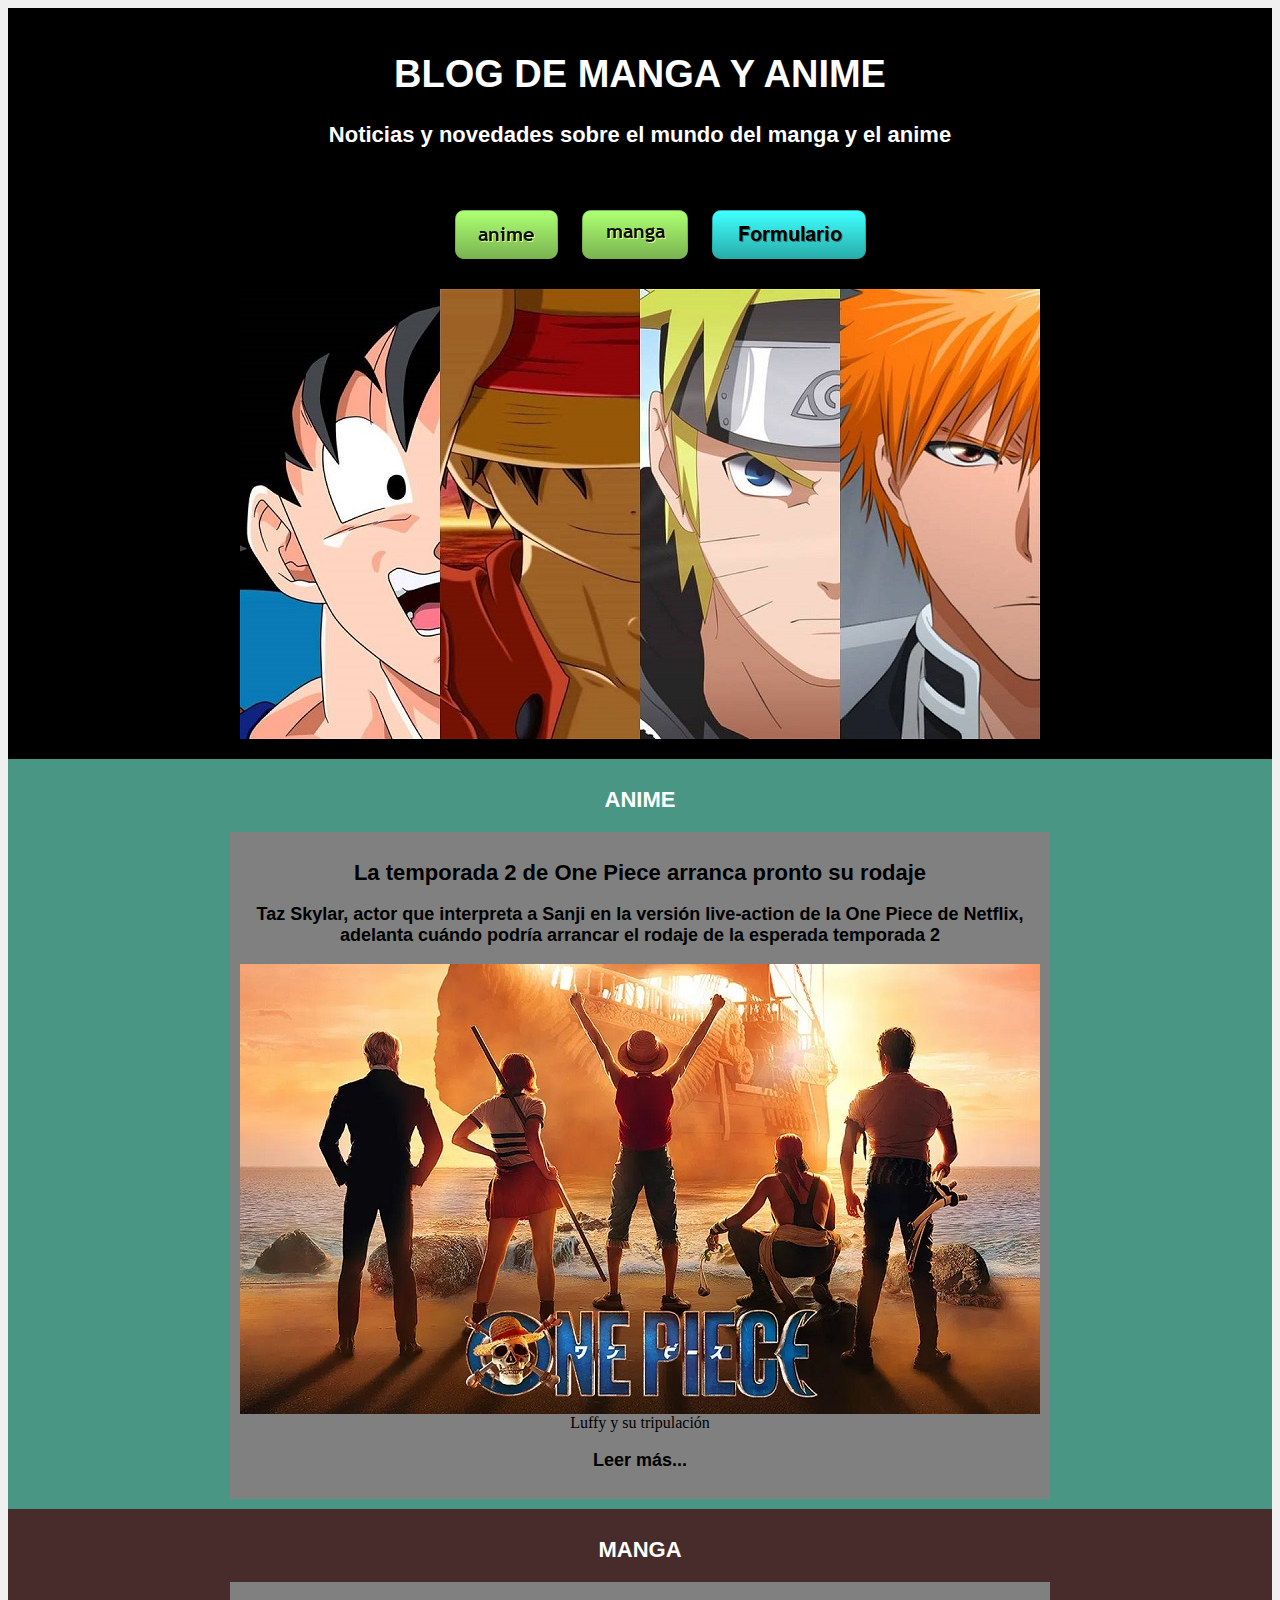
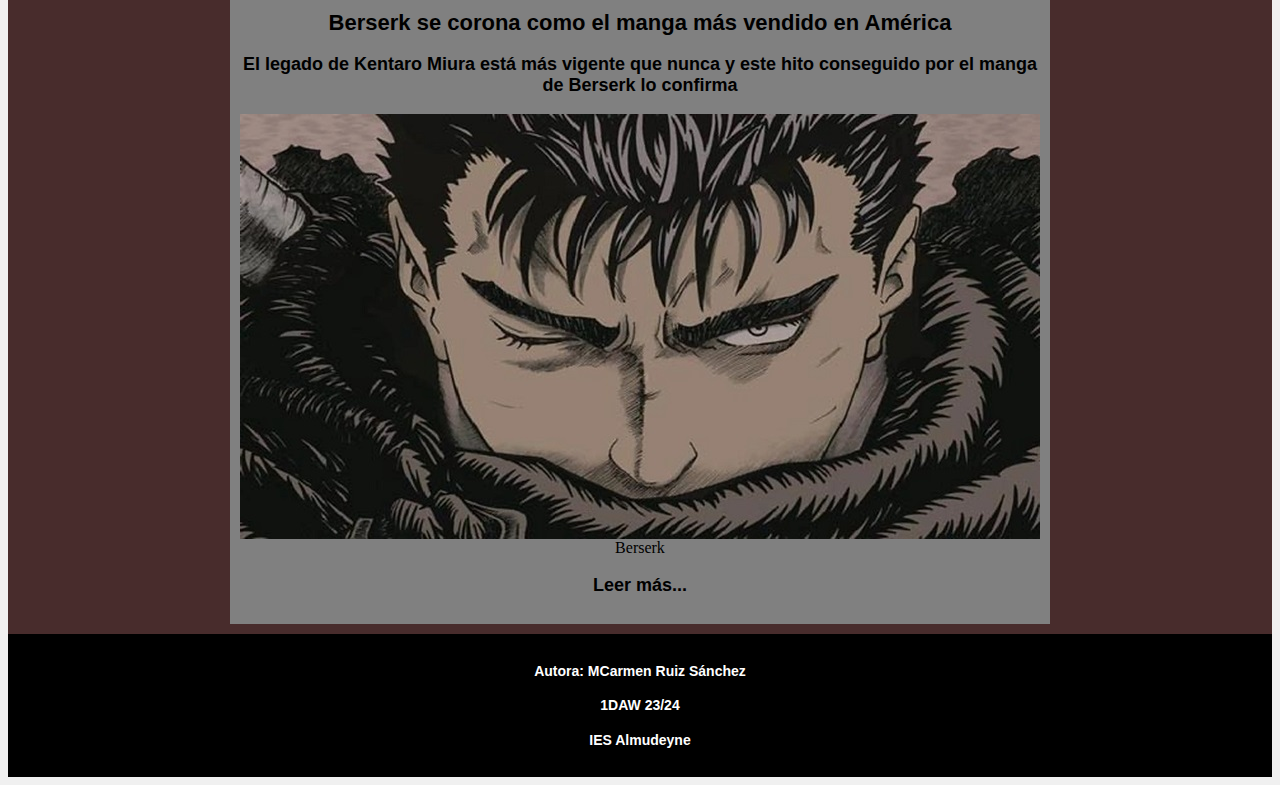
<file: index.html>
<!DOCTYPE html>
<html lang="es">
  <head>
    <meta charset="UTF-8">
    <meta name="viewport" content="width=device-width, initial-scale=1.0">
    <meta name="author" content="MCarmen Ruiz Sánchez">
    <meta name="robots" content="index,follow">
    <meta name="description" content="página con etiquetas y estilos para practicar">
    <meta name="keywords" content="etiquetas, html, estilos, css, repaso, examen">
    <title>Proyecto Repaso</title>
    <link rel="icon" href="./icons/libro.png" type="icon/png" sizes="16x16">
    <link rel="stylesheet" href="./css/style.css">
  </head>
  <body>
    <header>
      <h1>BLOG DE MANGA Y ANIME</h1>
      <h2>Noticias y novedades sobre el mundo del manga y el anime</h2>
      <br>
      <nav>
        <ul class="nav-links">
          <li><a href="#anime"><img src="./buttons/button_anime.png" alt="boton anime"></a></li>
          <li><a href="#manga"><img src="./buttons/button_manga.png" alt="boton manga"></a></li>
          <li><a href="./articles/formulario.html"><img src="./buttons/button_formulario.png" alt="boton formulario"></a></li>
        </ul>
        
      </nav>
      <figure>
        <picture>
          <source media="(max-width: 799px)" srcset="./images/imagen_cabecera_blog_400px.jpg">
          <source media="(min-width: 800px)" srcset="./images/imagen_cabecera_blog_800px.jpg">
          <img src="./images/imagen_cabecera_blog_800px.jpg" alt="Imagen portada blog">
        </picture>
      </figure>
    </header>

    <main>
      <section id="anime">
        <h2>ANIME</h2>
        <article  class="noticiaIndex">
          <a href="./articles/onepiece_anime.html" id="onepiece">
            <h2>La temporada 2 de One Piece arranca pronto su rodaje</h2>
            <h3>
              Taz Skylar, actor que interpreta a Sanji en la versión live-action
              de la One Piece de Netflix, adelanta cuándo podría arrancar el
              rodaje de la esperada temporada 2
            </h3>
          </a>
          <a href="./articles/onepiece_anime.html">
            <figure>
                <picture>
                  <source media="(max-width: 799px)" srcset="./images/one-piece_400px.jpg">
                  <source media="(min-width: 800px)" srcset="./images/one-piece_800px.jpg">
                  <img src="./images/one-piece_800px.jpg" alt="imagen one piece">
                </picture>
                <figcaption style="text-align: center;">Luffy y su tripulación</figcaption>
              </figure>
          </a>
          <a href="./articles/onepiece_anime.html">
            <h3>Leer más...</h3>
          </a>
        </article>
      </section>

      <section id="manga">
        <h2>MANGA</h2>
        <article  class="noticiaIndex">
            <a href="./articles/berserk_manga.html"><h2>Berserk se corona como el manga más vendido en América</h2>
            <h3>El legado de Kentaro Miura está más vigente que nunca y este hito
                conseguido por el manga de Berserk lo confirma</h3></a>
            <a href="./articles/berserk_manga.html">
                <figure>
                    <picture>
                      <source media="(max-width: 799px)" srcset="./images/berserk_400px.jpg">
                      <source media="(min-width: 800px)" srcset="./images/berserk_800px.jpg">
                      <img src="./images/berserk_800px.jpg" alt="imagen berserk">
                    </picture>
                    <figcaption style="text-align: center">Berserk</figcaption>
                  </figure>
            </a>
            <a href="./articles/berserk_manga.html"><h3>Leer más...</h3></a>
        </article>
      </section>
    </main>

    <footer>
        <h4>Autora: MCarmen Ruiz Sánchez</h4>
        <h4>1DAW 23/24</h4>
        <h4>IES Almudeyne</h4>
    </footer>
  </body>
</html>
</file>
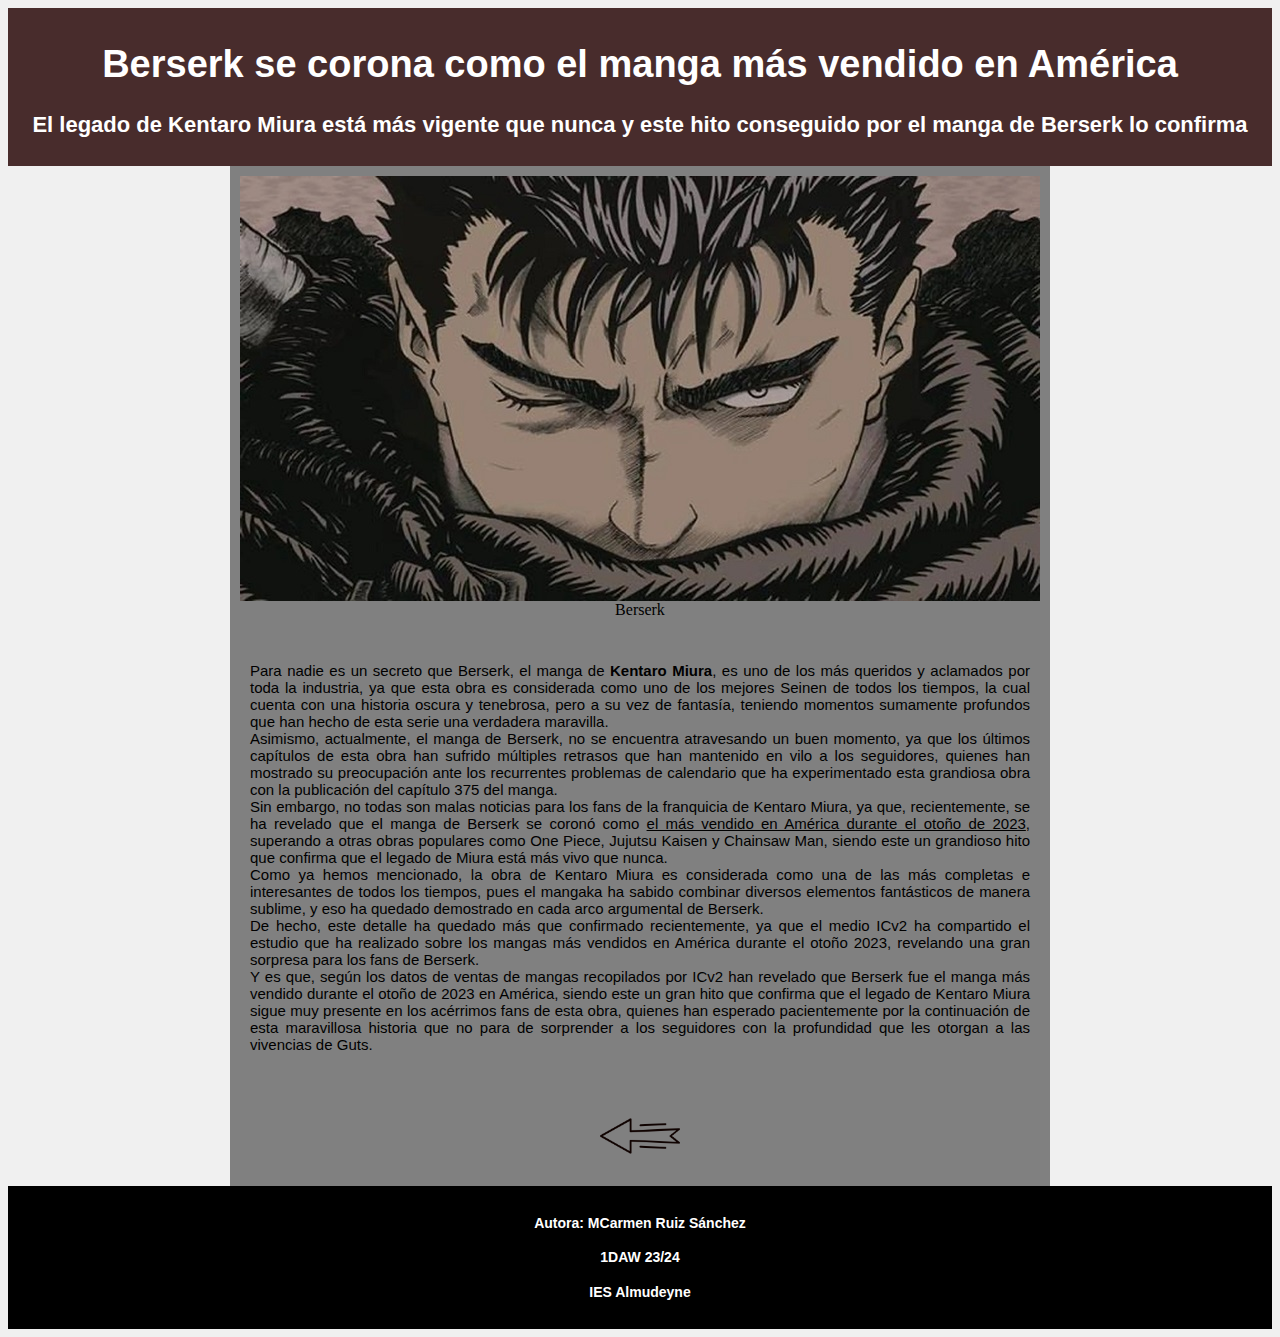
<file: articles/berserk_manga.html>
<!DOCTYPE html>
<html lang="en">
  <head>
    <meta charset="UTF-8">
    <meta name="viewport" content="width=device-width, initial-scale=1.0">
    <meta name="robots" content="index,follow">
    <meta name="author" content="MCarmen Ruiz Sánchez">
    <meta name="description" content="noticia manga berserk">
    <meta name="keywords" content="manga, berserk, América, más vendido">
    <title>Berserk</title>
    <link rel="icon" href="../icons/libro.png" type="icons/png" sizes="16x16">
    <link rel="stylesheet" href="../css/style.css">
  </head>
  <body>
    <header id="manga">
      <h1>Berserk se corona como el manga más vendido en América</h1>
      <h2>
        El legado de Kentaro Miura está más vigente que nunca y este hito
        conseguido por el manga de Berserk lo confirma
      </h2>
    </header>
    <main>
      <article class="noticia">
        <figure>
          <picture>
            <source media="(max-width: 799px)" srcset="../images/berserk_400px.jpg">
            <source media="(min-width: 800px)" srcset="../images/berserk_800px.jpg">
            <img src="../images/berserk_800px.jpg" alt="imagen berserk">
          </picture>
          <figcaption style="text-align: center">Berserk</figcaption>
        </figure>
        <br>
        <p>
          Para nadie es un secreto que Berserk, el manga de
          <strong>Kentaro Miura</strong>, es uno de los más queridos y aclamados
          por toda la industria, ya que esta obra es considerada como uno de los
          mejores Seinen de todos los tiempos, la cual cuenta con una historia
          oscura y tenebrosa, pero a su vez de fantasía, teniendo momentos
          sumamente profundos que han hecho de esta serie una verdadera
          maravilla. <br>Asimismo, actualmente, el manga de Berserk, no se
          encuentra atravesando un buen momento, ya que los últimos capítulos de
          esta obra han sufrido múltiples retrasos que han mantenido en vilo a
          los seguidores, quienes han mostrado su preocupación ante los
          recurrentes problemas de calendario que ha experimentado esta
          grandiosa obra con la publicación del capítulo 375 del manga.
          <br>Sin embargo, no todas son malas noticias para los fans de la
          franquicia de Kentaro Miura, ya que, recientemente, se ha revelado que
          el manga de Berserk se coronó como
          <u>el más vendido en América durante el otoño de 2023</u>, superando a
          otras obras populares como One Piece, Jujutsu Kaisen y Chainsaw Man,
          siendo este un grandioso hito que confirma que el legado de Miura está
          más vivo que nunca. <br>Como ya hemos mencionado, la obra de Kentaro
          Miura es considerada como una de las más completas e interesantes de
          todos los tiempos, pues el mangaka ha sabido combinar diversos
          elementos fantásticos de manera sublime, y eso ha quedado demostrado
          en cada arco argumental de Berserk. <br>De hecho, este detalle ha
          quedado más que confirmado recientemente, ya que el medio ICv2 ha
          compartido el estudio que ha realizado sobre los mangas más vendidos
          en América durante el otoño 2023, revelando una gran sorpresa para los
          fans de Berserk. <br>Y es que, según los datos de ventas de mangas
          recopilados por ICv2 han revelado que Berserk fue el manga más vendido
          durante el otoño de 2023 en América, siendo este un gran hito que
          confirma que el legado de Kentaro Miura sigue muy presente en los
          acérrimos fans de esta obra, quienes han esperado pacientemente por la
          continuación de esta maravillosa historia que no para de sorprender a
          los seguidores con la profundidad que les otorgan a las vivencias de
          Guts.
        </p>
        <br>
        <a href="../index.html#berserk"><img src="../icons/flecha-volver.png" alt="volver" width="80px" style="display: block; margin: auto"></a>
      </article>
    </main>
    <footer>
        <h4>Autora: MCarmen Ruiz Sánchez</h4>
        <h4>1DAW 23/24</h4>
        <h4>IES Almudeyne</h4>
    </footer>
  </body>
</html>
</file>
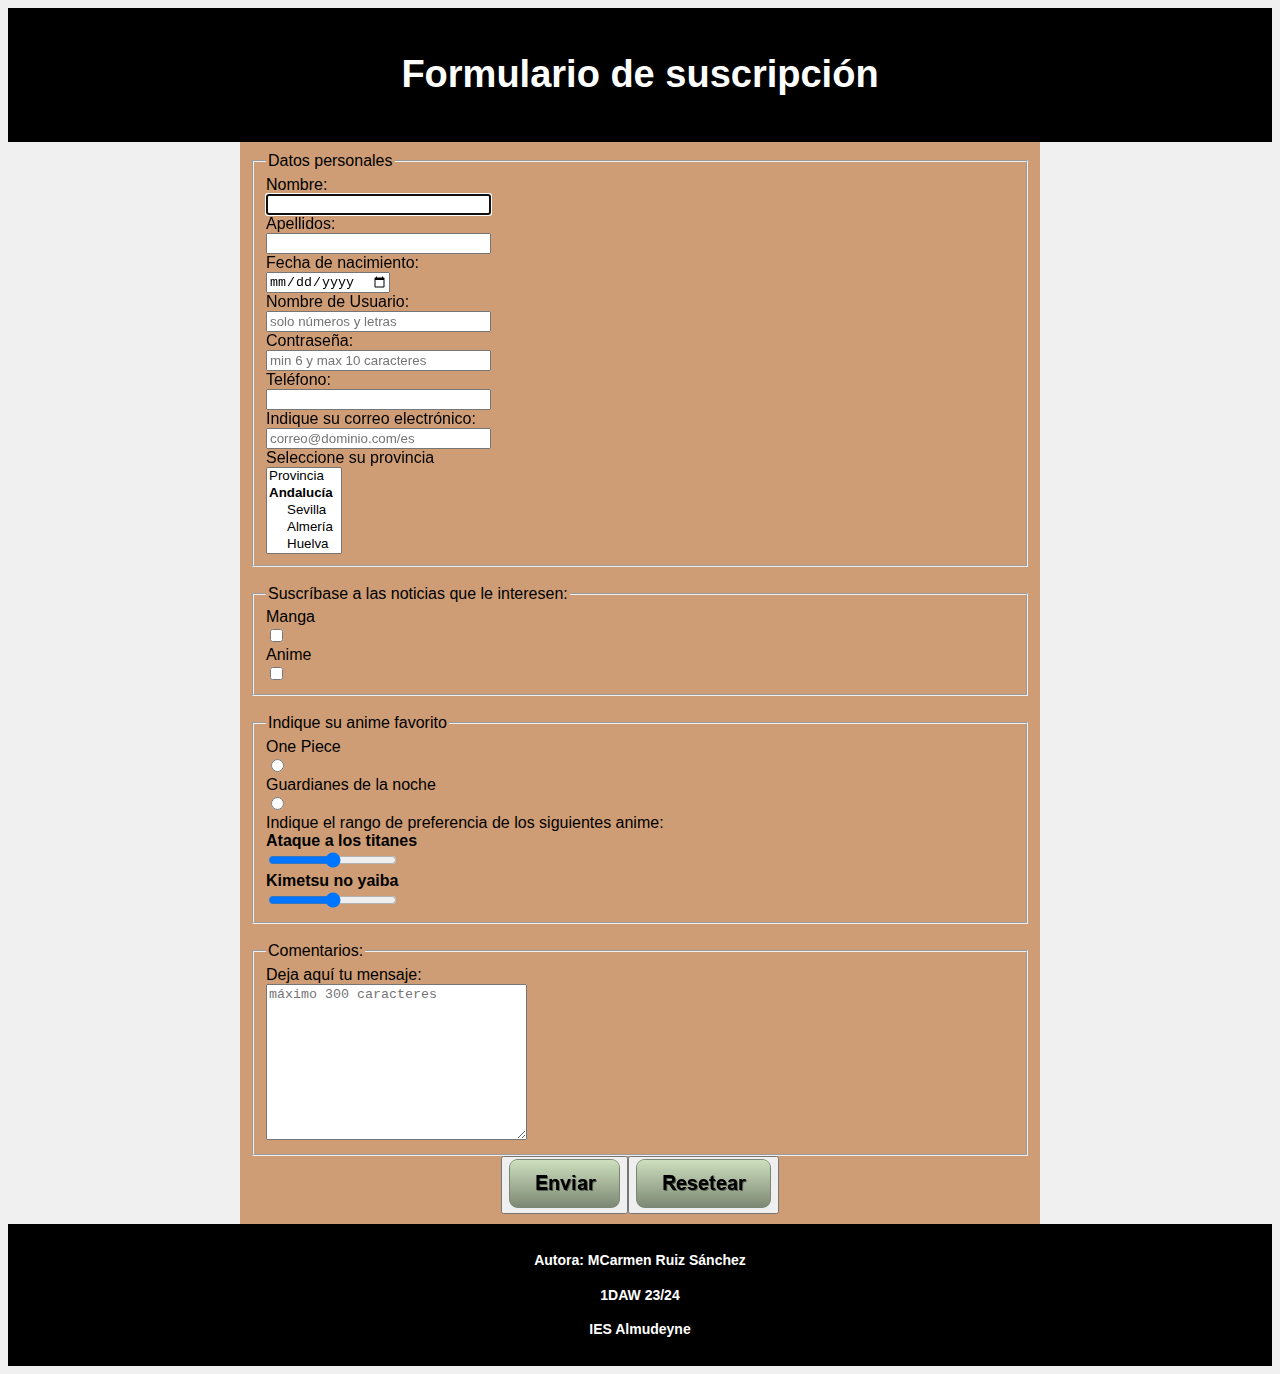
<file: articles/formulario.html>
<!DOCTYPE html>
<html lang="es">
  <head>
    <meta charset="UTF-8">
    <meta name="viewport" content="width=device-width, initial-scale=1.0">
    <meta name="robots" content="index,follow">
    <meta name="author" content="MCarmen Ruiz Sánchez">
    <meta name="description" content="formulario de suscripción al blog">
    <meta name="keywords" content="formulario, datos, suscripcion">
    <title>Formulario</title>
    <link rel="stylesheet" href="../css/style.css">
    <link rel="icon" href="../icons/libro.png" type="icons/png" sizes="16x16">
  </head>
  <body>
    <header id="formulario">
      <h1>Formulario de suscripción</h1>
    </header>

    <main>
        <form id="formulario" name="formulario_suscripcion" action="mailto:mcarmen.rs79@gmail.com" method="post" target="_blank" enctype="text/plain">
      
            <fieldset>
                <legend>Datos personales</legend>

                <label for="nombre">Nombre:</label><br>
                <input type="text" name="nombre" id="nombre" size="25" autofocus>
                <br>
                <label for="apellidos">Apellidos:</label><br>
                <input type="text" name="apellidos" id="apellidos" size="25" required>
                <br>
                <label for="fecha_nacimiento">Fecha de nacimiento:</label><br>
                <input type="date" name="fecha_nacimiento" id="fecha_nacimiento" required>
                <br>
                <label for="username">Nombre de Usuario:</label><br>
                <input type="text" name="username" id="username" size="25" pattern="[a-zA-Z0-9]" placeholder="solo números y letras" required>
                <br />
                <label for="contraseña">Contraseña:</label><br>
                <input type="password" name="contraseña" id="contraseña" size="25" autocomplete="on" maxlength="10" minlength="6" placeholder="min 6 y max 10 caracteres" required>
                <br>
                <label for="telefono">Teléfono:</label><br>
                <input type="tel" name="telefono" id="telefono" size="25">
                <br>
                <label for="email">Indique su correo electrónico:</label><br>
                <input type="email" name="email" id="email" size="25" placeholder="correo@dominio.com/es" required>
                <br>
                <label for="provincia">Seleccione su provincia</label><br>
                <select name="provincia" id="provincia" multiple required size="5">
                    <option value="ov">Provincia</option>
                    <optgroup label="Andalucía">
                        <option value="se">Sevilla</option>
                        <option value="al">Almería</option>
                        <option value="hu">Huelva</option>
                        <option value="ca">Cádiz</option>
                        <option value="co">Córdoba</option>
                        <option value="gra">Granada</option>
                        <option value="ma">Málaga</option>
                        <option value="ja">Jaén</option>
                    </optgroup>
                </select>
            </fieldset>

            <br>

            <fieldset>
                <legend>Suscríbase a las noticias que le interesen:</legend>

                <label for="manga">Manga</label><br>
                <input type="checkbox" name="manga" id="manga" value="manga">
                <br>
                <label for="anime">Anime</label><br>
                <input type="checkbox" name="anime" id="anime">
                <br>
            </fieldset>

            <br>

            <fieldset>
                <legend>Indique su anime favorito</legend>

                <label for="onepiece">One Piece</label><br>
                <input type="radio" name="anime" id="onepiece" value="onepiece">
                <br>
                <label for="guardianesdelanoche">Guardianes de la noche</label><br>
                <input type="radio" name="anime" id="guardianesdelanoche" value="guardianesdelanoche">
                <br>
                <label>Indique el rango de preferencia de los siguientes anime:</label><br>
                <label for="range"><strong>Ataque a los titanes</strong></label><br>
                <input type="range" name="range" id="range" min="0" max="10" step="1">
                <br>
                <label for="range"><strong>Kimetsu no yaiba</strong></label><br>
                <input type="range" name="range" id="range" min="0" max="10" step="1">
                <br>
            </fieldset>

            <br>

            <fieldset>
                <legend>Comentarios:</legend>

                <label for="comentario">Deja aquí tu mensaje:</label><br>
                <textarea name="comentario" id="comentario" cols="30" rows="10" placeholder="máximo 300 caracteres"></textarea>
                <br>
            </fieldset>
            <div class="botonCentrado" >
                <button type="submit" value="enviar" name="enviar" id="enviar"><img src="../buttons/button_enviar.png" alt="boton enviar" width="100%"></button>
                <button type="reset" value="resetear" name="resetear" id="resetear"><img src="../buttons/button_resetear.png" width="100%"></button>
            </div>    
        </form>
    </main>

    <footer>
        <h4>Autora: MCarmen Ruiz Sánchez</h4>
        <h4>1DAW 23/24</h4>
        <h4>IES Almudeyne</h4>
    </footer>
  </body>
</html>
</file>
<file: css/style.css>
/* Estilos para el cuerpo de la página */
body {
    background-color: rgb(240,240,240);
}

/* Estilos para el encabezado */
header {
    background-color: black;
    color: white;
    padding: 20px;
    text-align: center;
}

/* Estilos para la barra de navegación */
nav {
    background-color: black;
    color: white;
    padding: 10px 0px;
    text-align: center;
    list-style: none;
}

.nav-links li{
    display: inline-block;
    padding: 0px 10px;
}

.nav-links hover {
    transform: scale(1.1);
}

.nav-links a {
    font-size: 10px;
}

/* Estilos footer */

footer {
    background-color: black;
    color: white;
    text-align: center;
    padding: 10px;
}

/* Estilos ID para encabezados por secciones */

#anime {
    background-color: rgb(73, 150, 132);
    color: white;
    text-align: center;
    padding: 10px;
}

#manga {
    background-color: rgb(72, 44, 44);
    color:white;
    text-align: center;
    padding: 10px;
}

/* Estilos para el contenedor imagen */

figure {
    margin: 0 auto;
    padding: 0;
}

picture {
    display: flex;
    justify-content: center;
}

img {
    max-width: 100%;
}

video {
    max-width: 100%;
}

.videocentrado {
    display: flex;
    justify-content: center;
}

/* Estilo para los párrafos */

p {
    font-family: 'Reboto', sans-serif;
    font-size: 15px;
    color: black;
    text-align: justify;
    padding: 10px;
}

/* Estilos para enlaces */

a {
    color:black;
    text-decoration: none;
}

/* Estilos para encabezados */

h1 {
    font-family: 'Reboto', sans-serif;
    font-weight: bold;
    font-size: 38px;
    text-align: center;
}

h2 {
    font-family: 'Reboto', sans-serif;
    font-weight: bold;
    font-size: 22px;
    text-align: center;
}

h3 {
    font-family: 'Reboto', sans-serif;
    font-weight: bold;
    font-size: 18px;
    text-align: center;
}

h4 {
    font-family: 'Reboto', sans-serif;
    font-weight: bold;
    font-size: 14px;
    text-align: center;
}

/* Estilos para la clase noticia */

.noticia {
    background-color: gray;
    max-width: 800px; /*ancho máximo del contenedor*/
    margin: 0 auto; /*centrar horizontalmente el contenedor*/
    padding: 10px;
}

.noticiaIndex {
    background-color: gray;
    max-width: 800px; /*ancho máximo del contenedor*/
    margin: 0 auto; /*centrar horizontalmente el contenedor*/
    padding: 10px;
}

/* Estilos para el formulario */
form {
    background-color: rgb(206, 157, 117);
    max-width: 800px;
    margin: 0 auto;
    padding: 10px;
    font-family: 'Reboto', sans-serif;
    box-sizing: border-box;
}

/* Estilos para la clase botonCentrado */
.botonCentrado {
    display: flex;
    justify-content: center;
}
</file>
